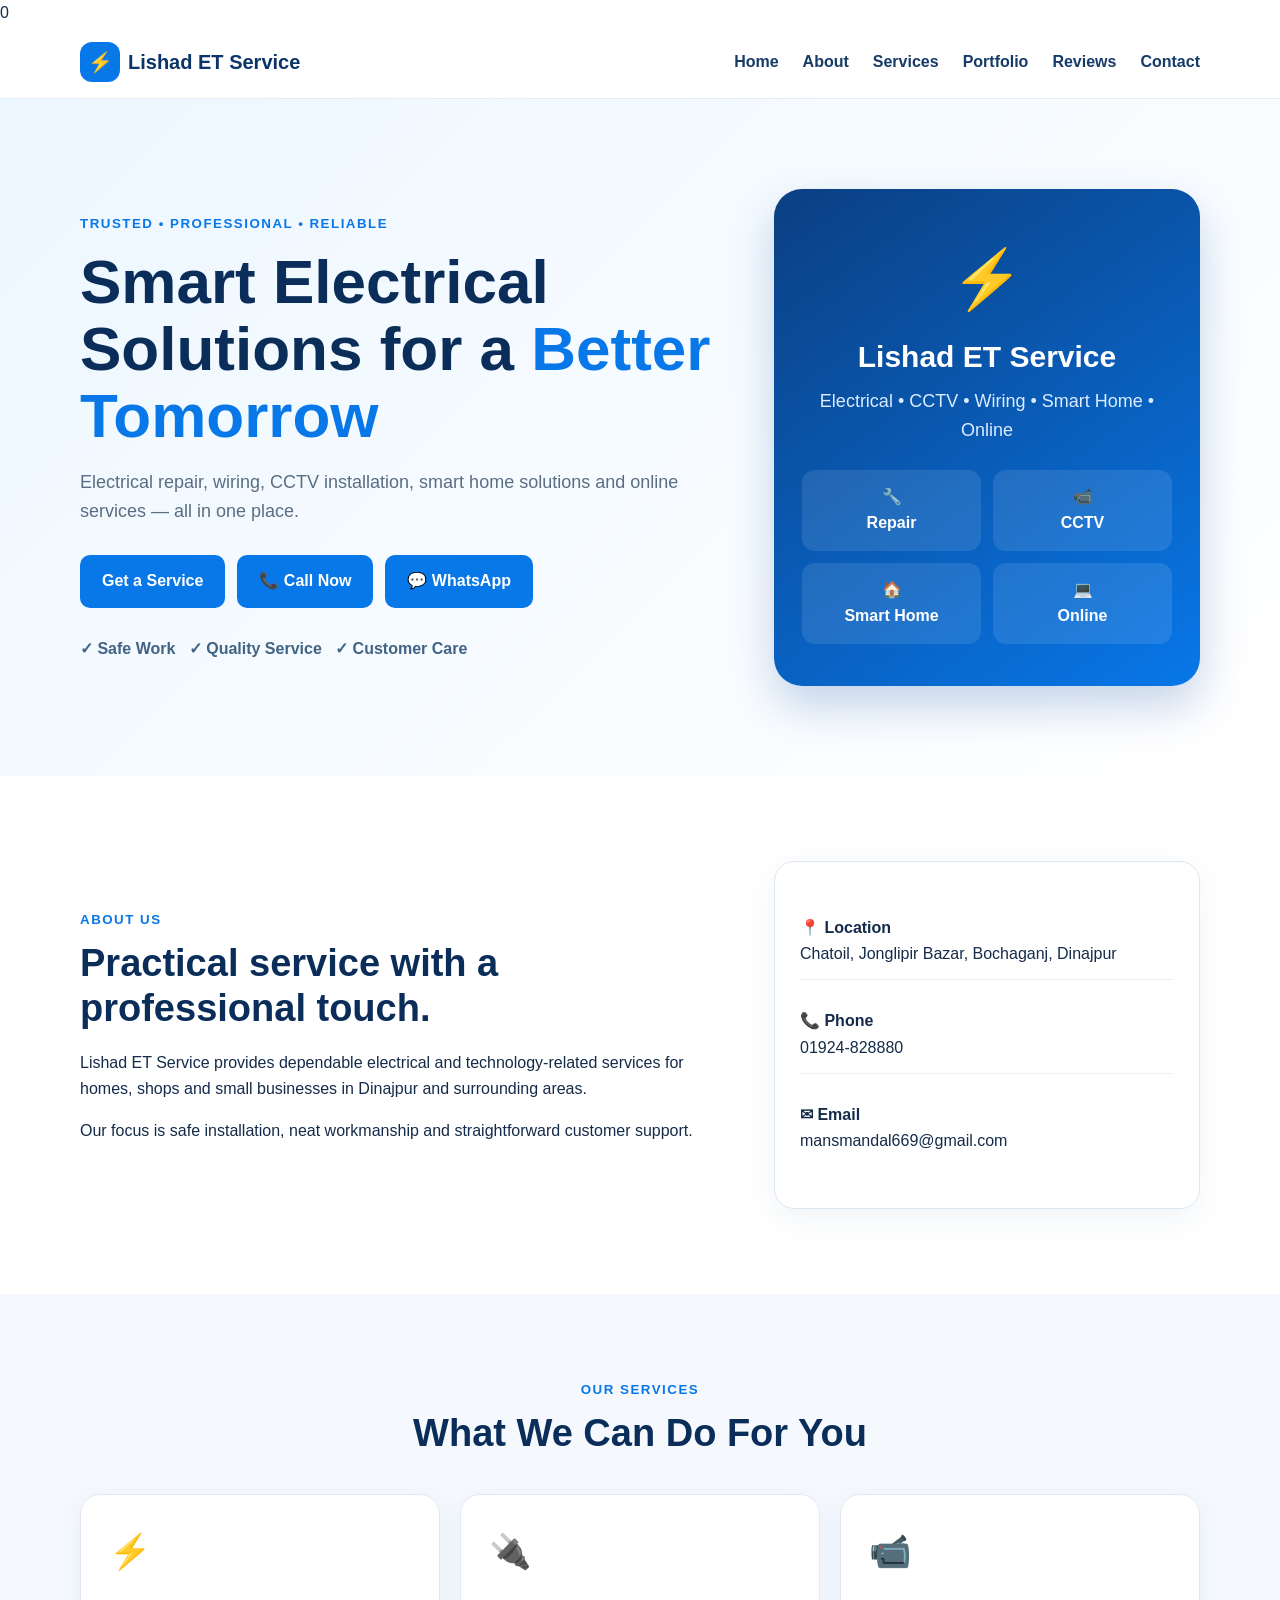
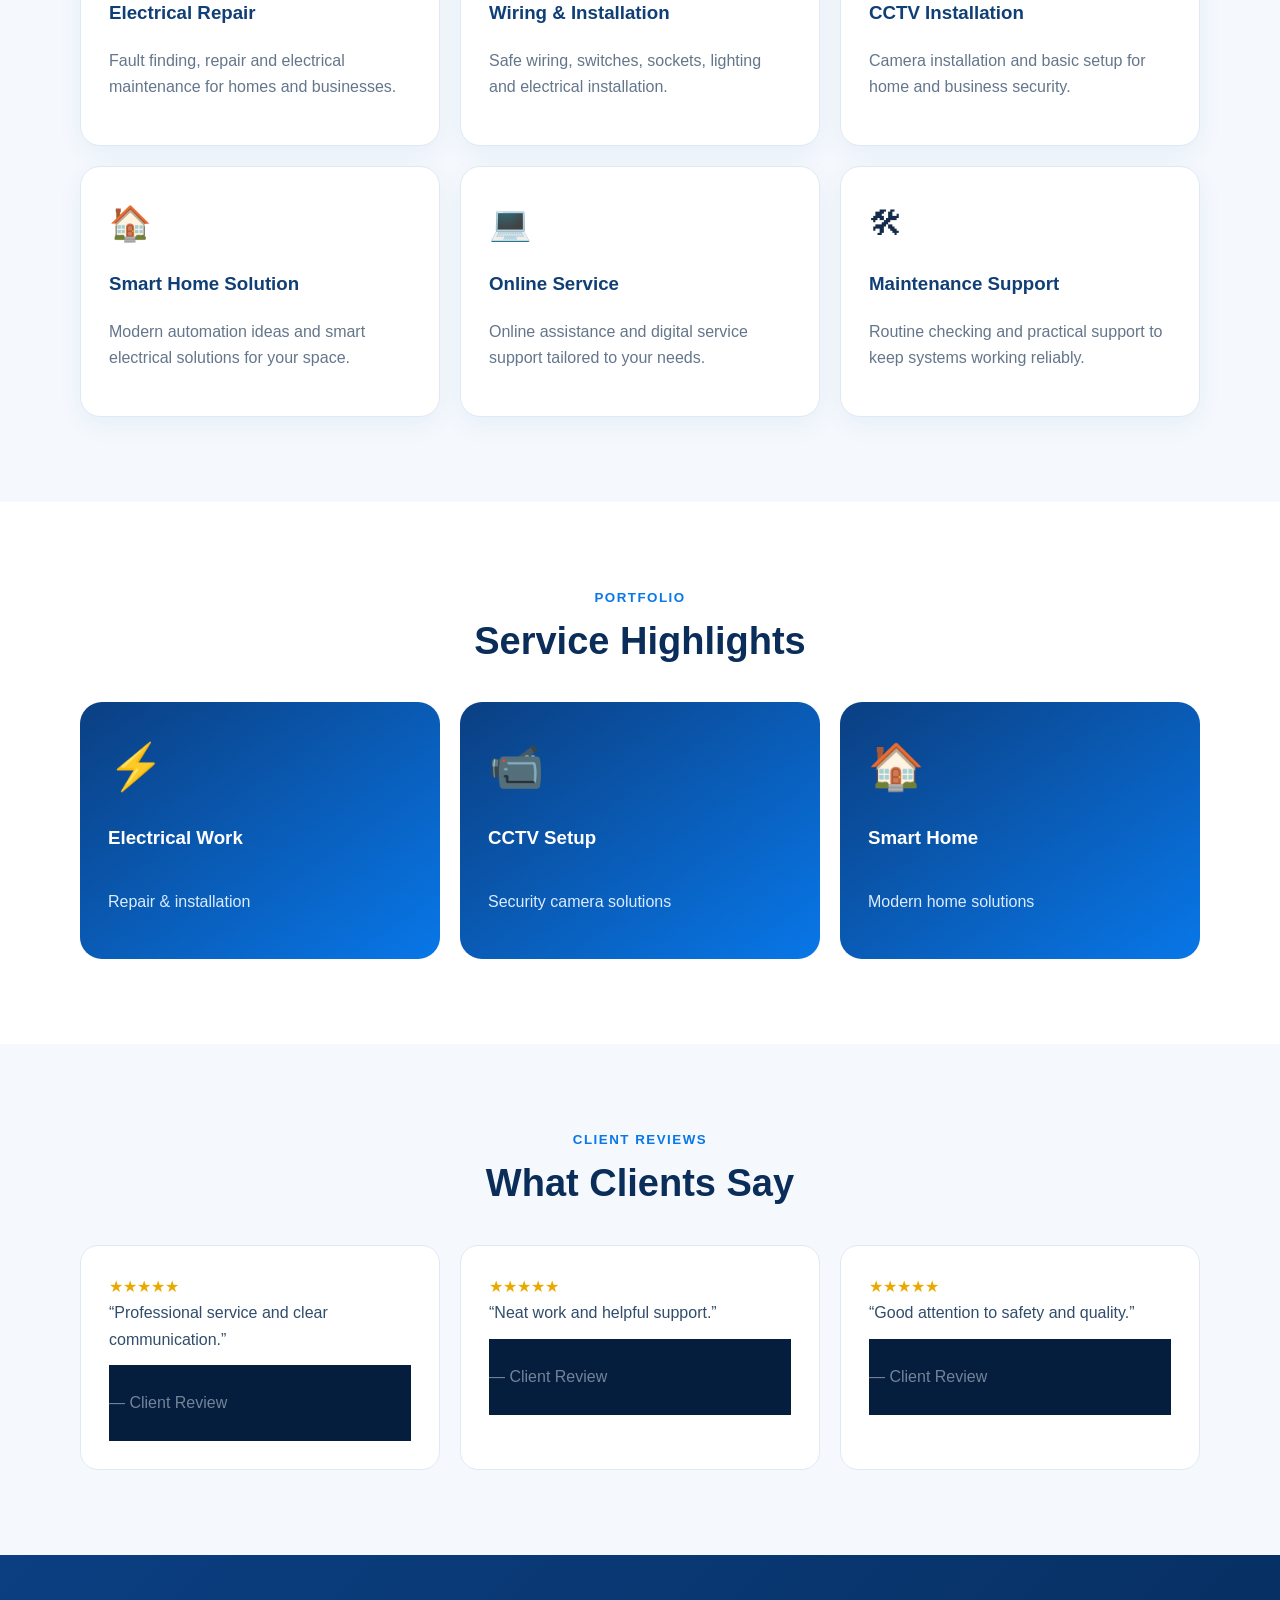
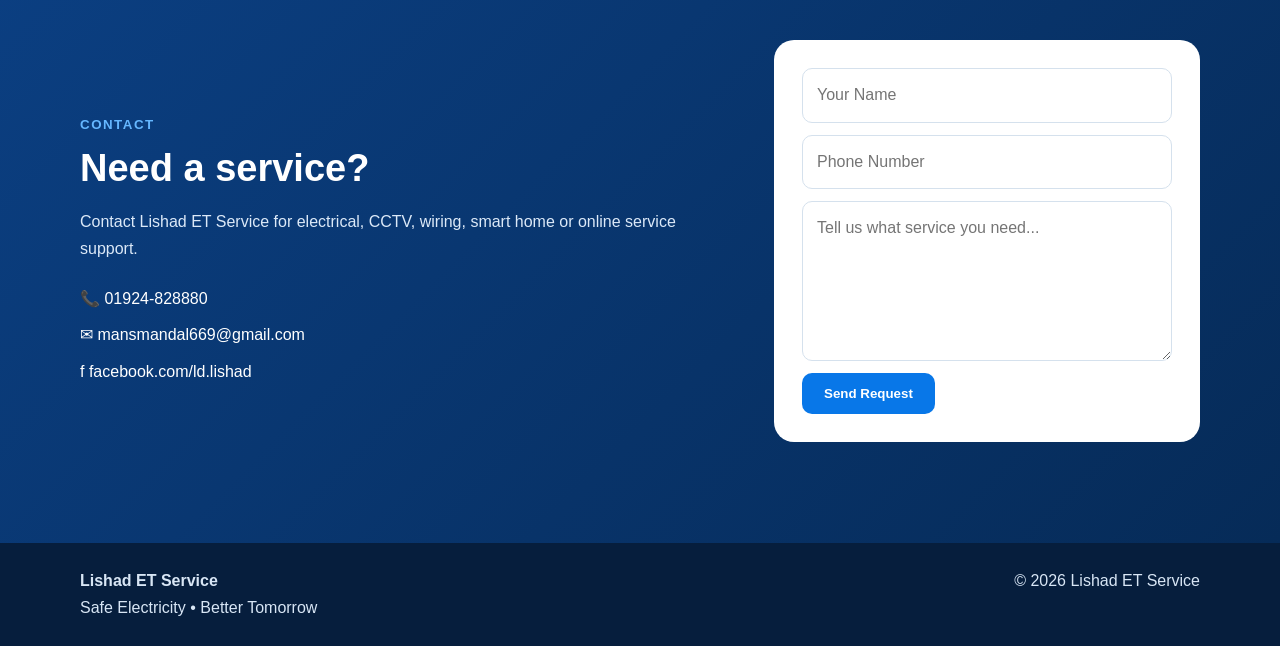
<file: index.html>
0<!doctype html>
<html lang="en">
<head>
<meta charset="utf-8">
<meta name="viewport" content="width=device-width,initial-scale=1">
<meta name="description" content="Lishad ET Service - Electrical, CCTV, Wiring, Smart Home and Online Services.">
<title>Lishad ET Service</title>
<link rel="stylesheet" href="style.css">
</head>
<body>
<header><div class="wrap nav">
<a class="brand" href="#home"><span class="logo">⚡</span>Lishad <b>ET</b> Service</a>
<button class="menu">☰</button>
<nav><a href="#home">Home</a><a href="#about">About</a><a href="#services">Services</a><a href="#portfolio">Portfolio</a><a href="#reviews">Reviews</a><a href="#contact">Contact</a></nav>
</div></header>

<section id="home" class="hero"><div class="wrap hero-grid">
<div><small>TRUSTED • PROFESSIONAL • RELIABLE</small>
<h1>Smart Electrical Solutions for a <em>Better Tomorrow</em></h1>
<p>Electrical repair, wiring, CCTV installation, smart home solutions and online services — all in one place.</p>
<div class="buttons">
  <a class="btn" href="#contact">Get a Service</a>
  <a class="btn" href="tel:+8801924828880">📞 Call Now</a>
  <a class="btn" href="https://wa.me/8801924828880" target="_blank">💬 WhatsApp</a>
</div>
<div class="points">✓ Safe Work &nbsp; ✓ Quality Service &nbsp; ✓ Customer Care</div></div>
<div class="hero-card"><div class="big">⚡</div><h2>Lishad ET Service</h2><p>Electrical • CCTV • Wiring • Smart Home • Online</p><div class="mini"><span>🔧<b>Repair</b></span><span>📹<b>CCTV</b></span><span>🏠<b>Smart Home</b></span><span>💻<b>Online</b></span></div></div>
</div></section>

<section id="about" class="section"><div class="wrap two">
<div><small>ABOUT US</small><h2>Practical service with a professional touch.</h2><p>Lishad ET Service provides dependable electrical and technology-related services for homes, shops and small businesses in Dinajpur and surrounding areas.</p><p>Our focus is safe installation, neat workmanship and straightforward customer support.</p></div>
<div class="info"><p><b>📍 Location</b><br>Chatoil, Jonglipir Bazar, Bochaganj, Dinajpur</p><p><b>📞 Phone</b><br>01924-828880</p><p><b>✉ Email</b><br>mansmandal669@gmail.com</p></div>
</div></section>

<section id="services" class="section light"><div class="wrap"><div class="center"><small>OUR SERVICES</small><h2>What We Can Do For You</h2></div><div class="cards">
<article><i>⚡</i><h3>Electrical Repair</h3><p>Fault finding, repair and electrical maintenance for homes and businesses.</p></article>
<article><i>🔌</i><h3>Wiring & Installation</h3><p>Safe wiring, switches, sockets, lighting and electrical installation.</p></article>
<article><i>📹</i><h3>CCTV Installation</h3><p>Camera installation and basic setup for home and business security.</p></article>
<article><i>🏠</i><h3>Smart Home Solution</h3><p>Modern automation ideas and smart electrical solutions for your space.</p></article>
<article><i>💻</i><h3>Online Service</h3><p>Online assistance and digital service support tailored to your needs.</p></article>
<article><i>🛠</i><h3>Maintenance Support</h3><p>Routine checking and practical support to keep systems working reliably.</p></article>
</div></div></section>

<section id="portfolio" class="section"><div class="wrap"><div class="center"><small>PORTFOLIO</small><h2>Service Highlights</h2></div><div class="portfolio">
<div><span>⚡</span><h3>Electrical Work</h3><p>Repair & installation</p></div><div><span>📹</span><h3>CCTV Setup</h3><p>Security camera solutions</p></div><div><span>🏠</span><h3>Smart Home</h3><p>Modern home solutions</p></div>
</div></div></section>

<section id="reviews" class="section light"><div class="wrap"><div class="center"><small>CLIENT REVIEWS</small><h2>What Clients Say</h2></div><div class="reviews">
<blockquote>★★★★★<br><q>Professional service and clear communication.</q><footer>— Client Review</footer></blockquote>
<blockquote>★★★★★<br><q>Neat work and helpful support.</q><footer>— Client Review</footer></blockquote>
<blockquote>★★★★★<br><q>Good attention to safety and quality.</q><footer>— Client Review</footer></blockquote>
</div></div></section>

<section id="contact" class="contact"><div class="wrap two"><div><small>CONTACT</small><h2>Need a service?</h2><p>Contact Lishad ET Service for electrical, CCTV, wiring, smart home or online service support.</p><div class="links"><a href="tel:+8801924828880">📞 01924-828880</a><a href="mailto:mansmandal669@gmail.com">✉ mansmandal669@gmail.com</a><a href="https://facebook.com/ld.lishad" target="_blank">f facebook.com/ld.lishad</a></div></div>
<form action="mailto:mansmandal669@gmail.com" method="post" enctype="text/plain"><input name="name" placeholder="Your Name" required><input name="phone" placeholder="Phone Number" required><textarea name="message" rows="5" placeholder="Tell us what service you need..." required></textarea><button class="btn" type="submit">Send Request</button></form>
</div></section>

<footer><div class="wrap foot"><div><b>Lishad ET Service</b><br>Safe Electricity • Better Tomorrow</div><div>© <span id="year"></span> Lishad ET Service</div></div></footer>
<script>document.getElementById("year").textContent=new Date().getFullYear();document.querySelector(".menu").onclick=()=>document.querySelector("nav").classList.toggle("open");</script>
</body></html>
</file>
<file: style.css>
*{box-sizing:border-box}html{scroll-behavior:smooth}body{margin:0;font-family:Arial,Helvetica,sans-serif;color:#142b49;line-height:1.65}a{text-decoration:none}.wrap{width:min(1120px,92%);margin:auto}header{position:sticky;top:0;z-index:9;background:#fff;border-bottom:1px solid #e5edf7}.nav{min-height:72px;display:flex;align-items:center;justify-content:space-between}.brand{font-size:20px;font-weight:800;color:#0b3568}.logo{display:inline-grid;place-items:center;width:40px;height:40px;margin-right:8px;border-radius:12px;background:#0877e8;color:#fff}.nav nav{display:flex;gap:24px}.nav nav a{color:#173b68;font-weight:700}.menu{display:none;border:0;background:none;font-size:28px;color:#0b3568}.hero{padding:90px 0;background:linear-gradient(135deg,#edf7ff,#fff)}.hero-grid,.two{display:grid;grid-template-columns:1.2fr .8fr;gap:55px;align-items:center}.hero small,.section small,.contact small{color:#0877e8;font-weight:800;letter-spacing:1.5px}.hero h1{font-size:clamp(40px,5vw,62px);line-height:1.08;margin:14px 0;color:#0a2d59}.hero h1 em{color:#0877e8;font-style:normal}.hero p{font-size:18px;color:#5b6d82;max-width:680px}.buttons{display:flex;gap:12px;margin:28px 0}.btn{display:inline-block;border:0;border-radius:10px;padding:13px 22px;background:#0877e8;color:#fff;font-weight:800;cursor:pointer}.btn.outline{background:#fff;color:#0b4f96;border:1px solid #bdd1e8}.points{font-weight:700;color:#426384}.hero-card{padding:42px 28px;border-radius:28px;text-align:center;color:#fff;background:linear-gradient(145deg,#0b3f82,#0877e8);box-shadow:0 20px 45px #0b4b9b3b}.big{font-size:58px}.hero-card h2{font-size:30px;margin:5px}.hero-card p{color:#dcecff;margin:5px auto 24px}.mini{display:grid;grid-template-columns:1fr 1fr;gap:12px}.mini span{padding:14px;border-radius:13px;background:#ffffff1a;display:grid}.section{padding:85px 0}.light{background:#f5f9fe}.section h2,.contact h2{font-size:38px;line-height:1.2;margin:10px 0 18px;color:#0a2d59}.info{padding:25px;border:1px solid #dbe7f3;border-radius:20px;box-shadow:0 10px 30px #174f8510}.info p{padding:12px 0;border-bottom:1px solid #edf2f7}.info p:last-child{border:0}.center{text-align:center;margin-bottom:38px}.cards{display:grid;grid-template-columns:repeat(3,1fr);gap:20px}.cards article{padding:28px;background:#fff;border:1px solid #e0e9f3;border-radius:20px;box-shadow:0 8px 24px #174f8510}.cards i{font-style:normal;font-size:34px}.cards h3{color:#103f76}.cards p,.portfolio p{color:#64768b}.portfolio,.reviews{display:grid;grid-template-columns:repeat(3,1fr);gap:20px}.portfolio>div{min-height:210px;padding:28px;border-radius:22px;background:linear-gradient(145deg,#0b3f82,#0877e8);color:#fff;display:flex;flex-direction:column;justify-content:end}.portfolio span{font-size:45px;margin-bottom:auto}.portfolio p{color:#dcecff}.reviews blockquote{margin:0;padding:28px;border-radius:18px;background:#fff;border:1px solid #e0e9f3;color:#e9a900}.reviews q{color:#304d6b}.reviews footer{color:#738399;margin-top:12px}.contact{padding:85px 0;background:linear-gradient(135deg,#0b3f82,#062b58);color:#fff}.contact h2{color:#fff}.contact small{color:#65b7ff}.contact p{color:#dce9f8}.links{display:grid;gap:10px;margin-top:24px}.links a{color:#fff}form{background:#fff;padding:28px;border-radius:20px}input,textarea{width:100%;padding:13px 14px;margin-bottom:12px;border:1px solid #d5e1ed;border-radius:10px;font:inherit}footer{background:#061e3d;color:#d8e6f5;padding:25px 0}.foot{display:flex;justify-content:space-between;gap:20px}@media(max-width:800px){.nav nav{display:none;position:absolute;top:72px;left:0;right:0;background:#fff;padding:18px 5%;flex-direction:column}.nav nav.open{display:flex}.menu{display:block}.hero-grid,.two{grid-template-columns:1fr}.cards,.portfolio,.reviews{grid-template-columns:1fr 1fr}.hero{padding:65px 0}}@media(max-width:520px){.cards,.portfolio,.reviews{grid-template-columns:1fr}.hero h1{font-size:40px}.buttons{flex-direction:column}.foot{flex-direction:column}}
</file>
